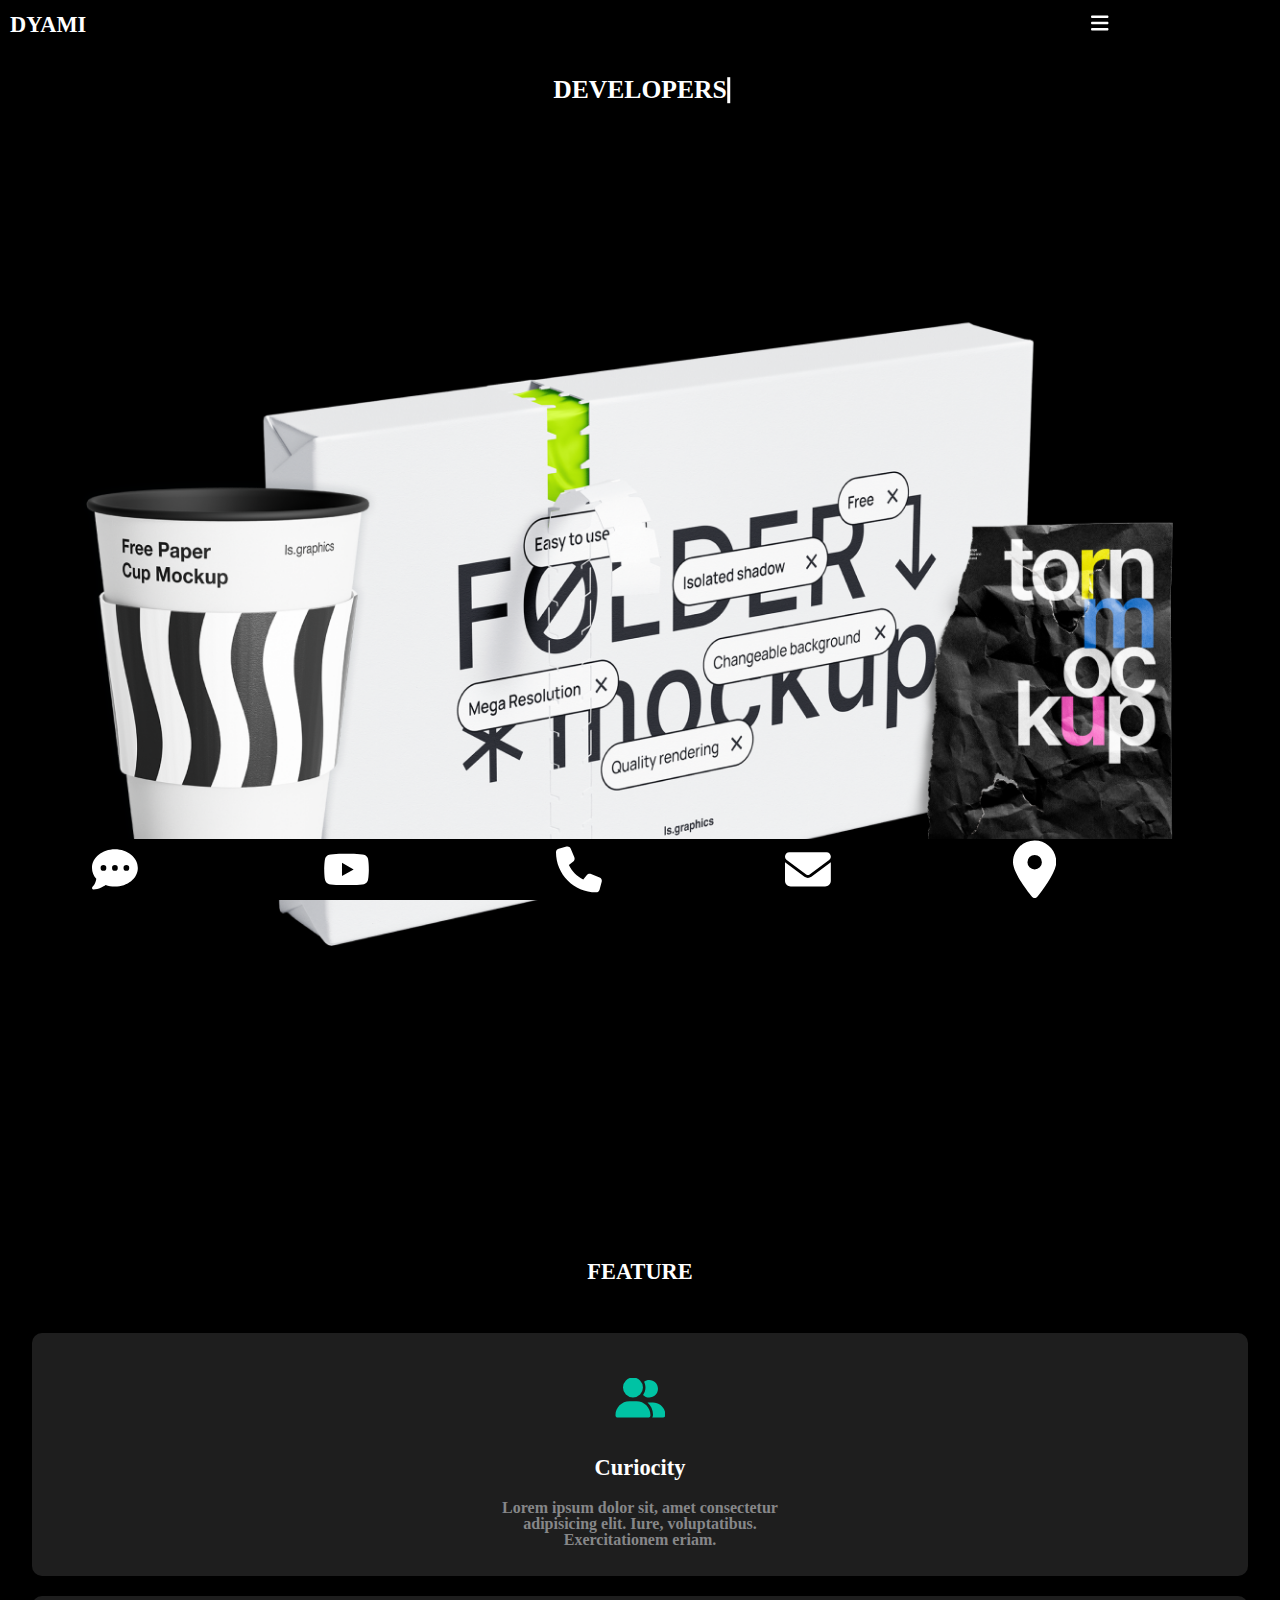
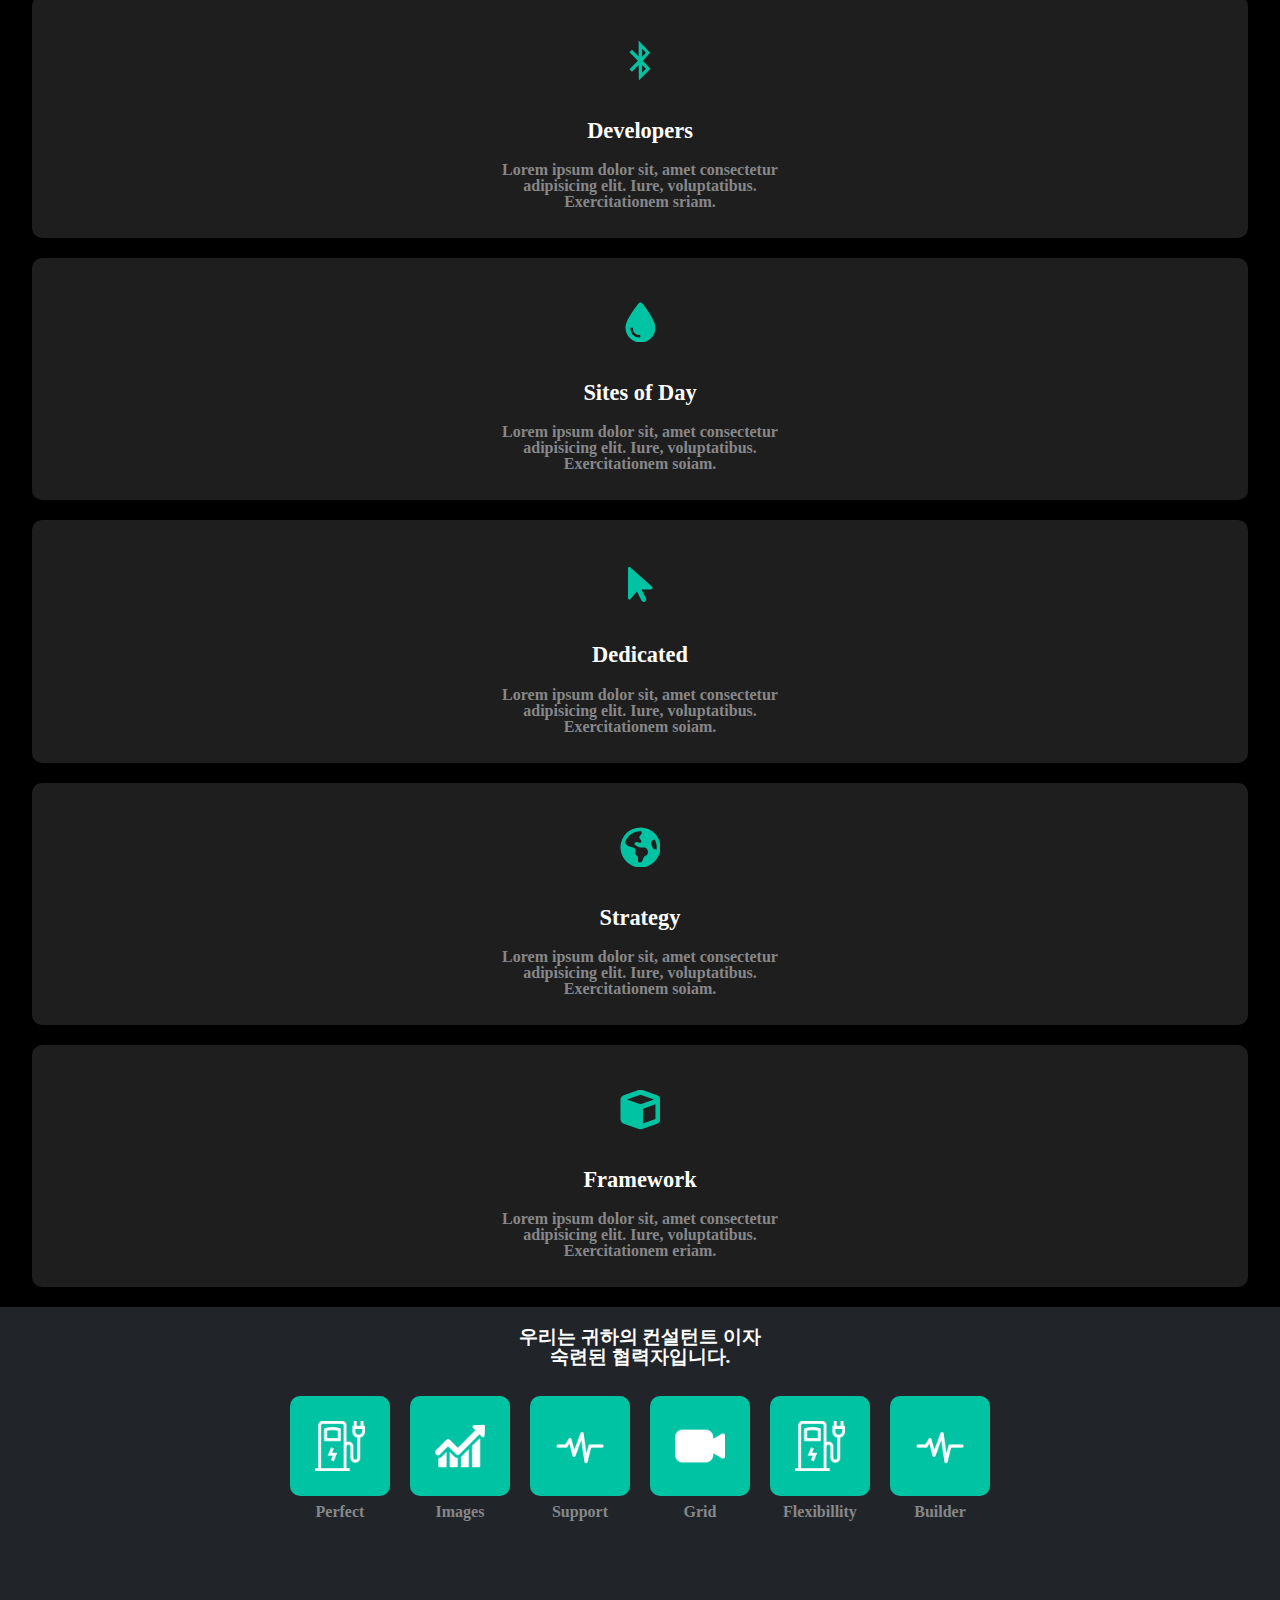
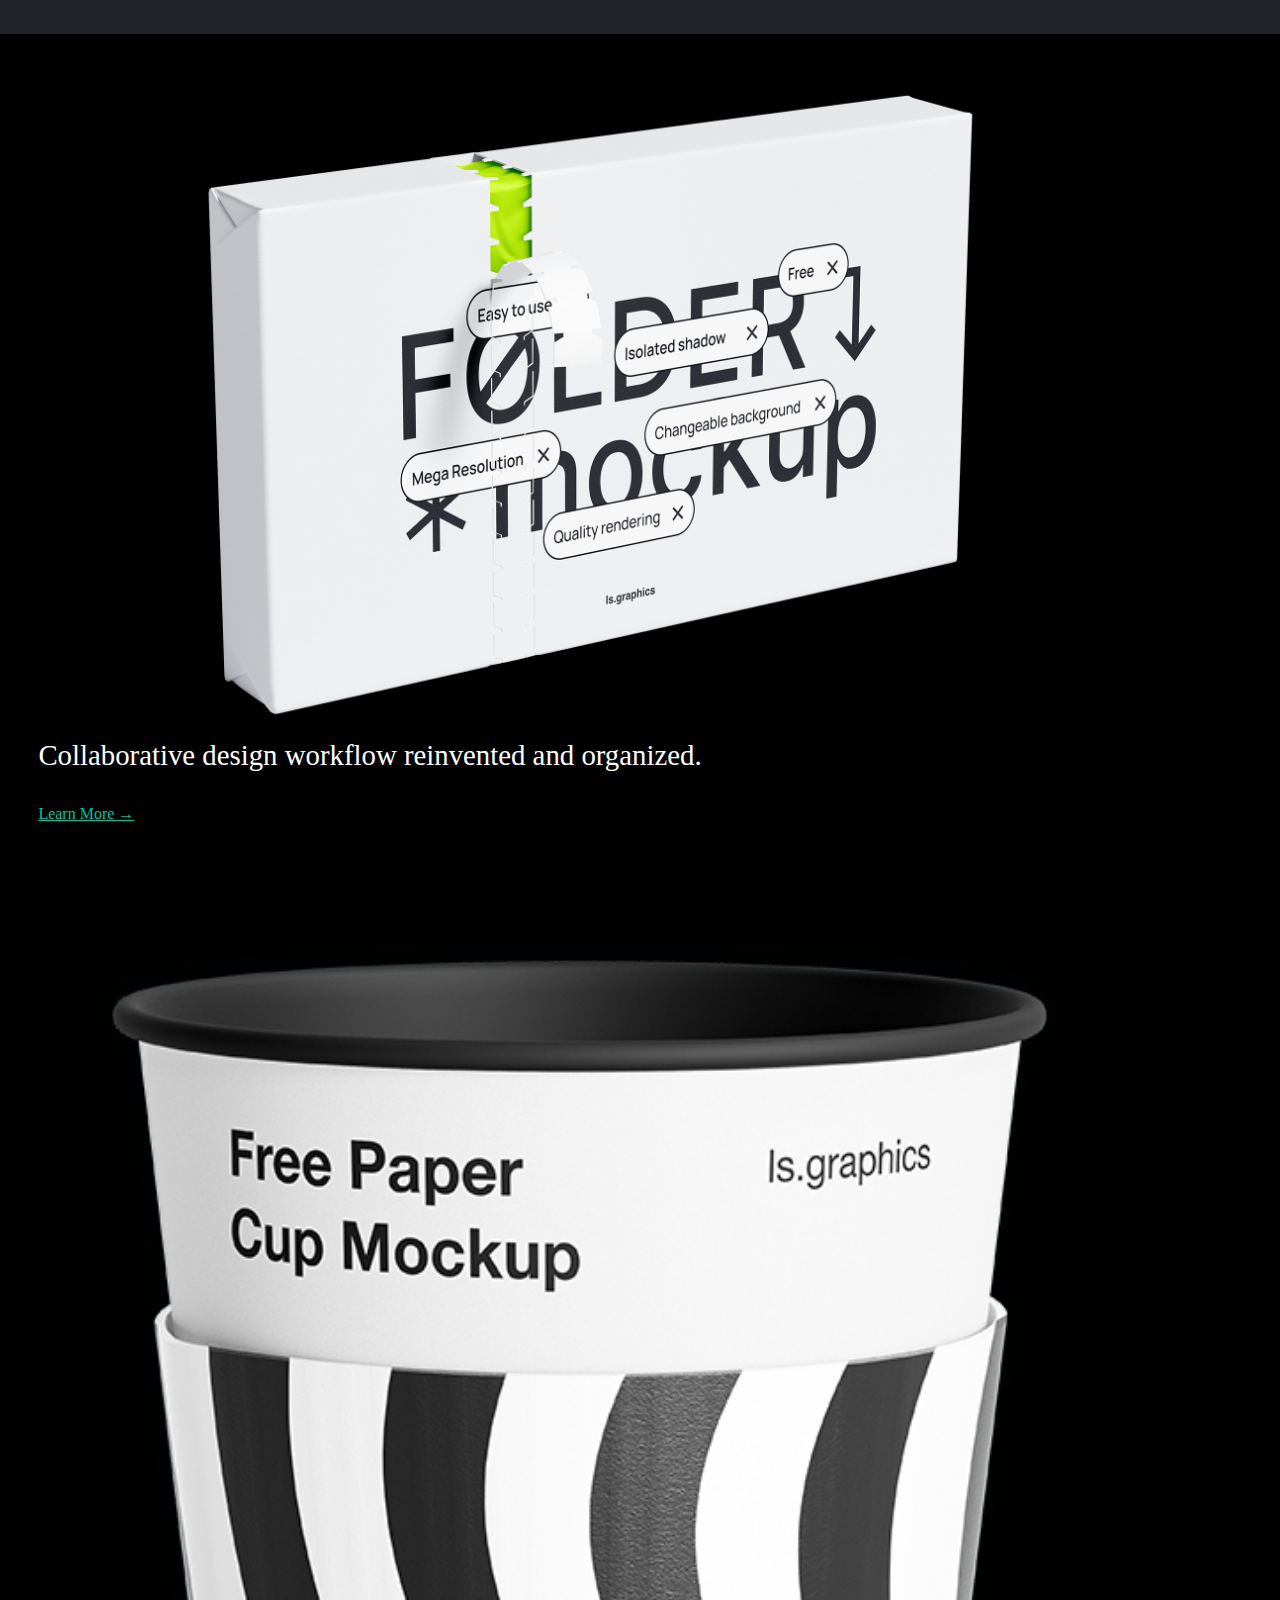
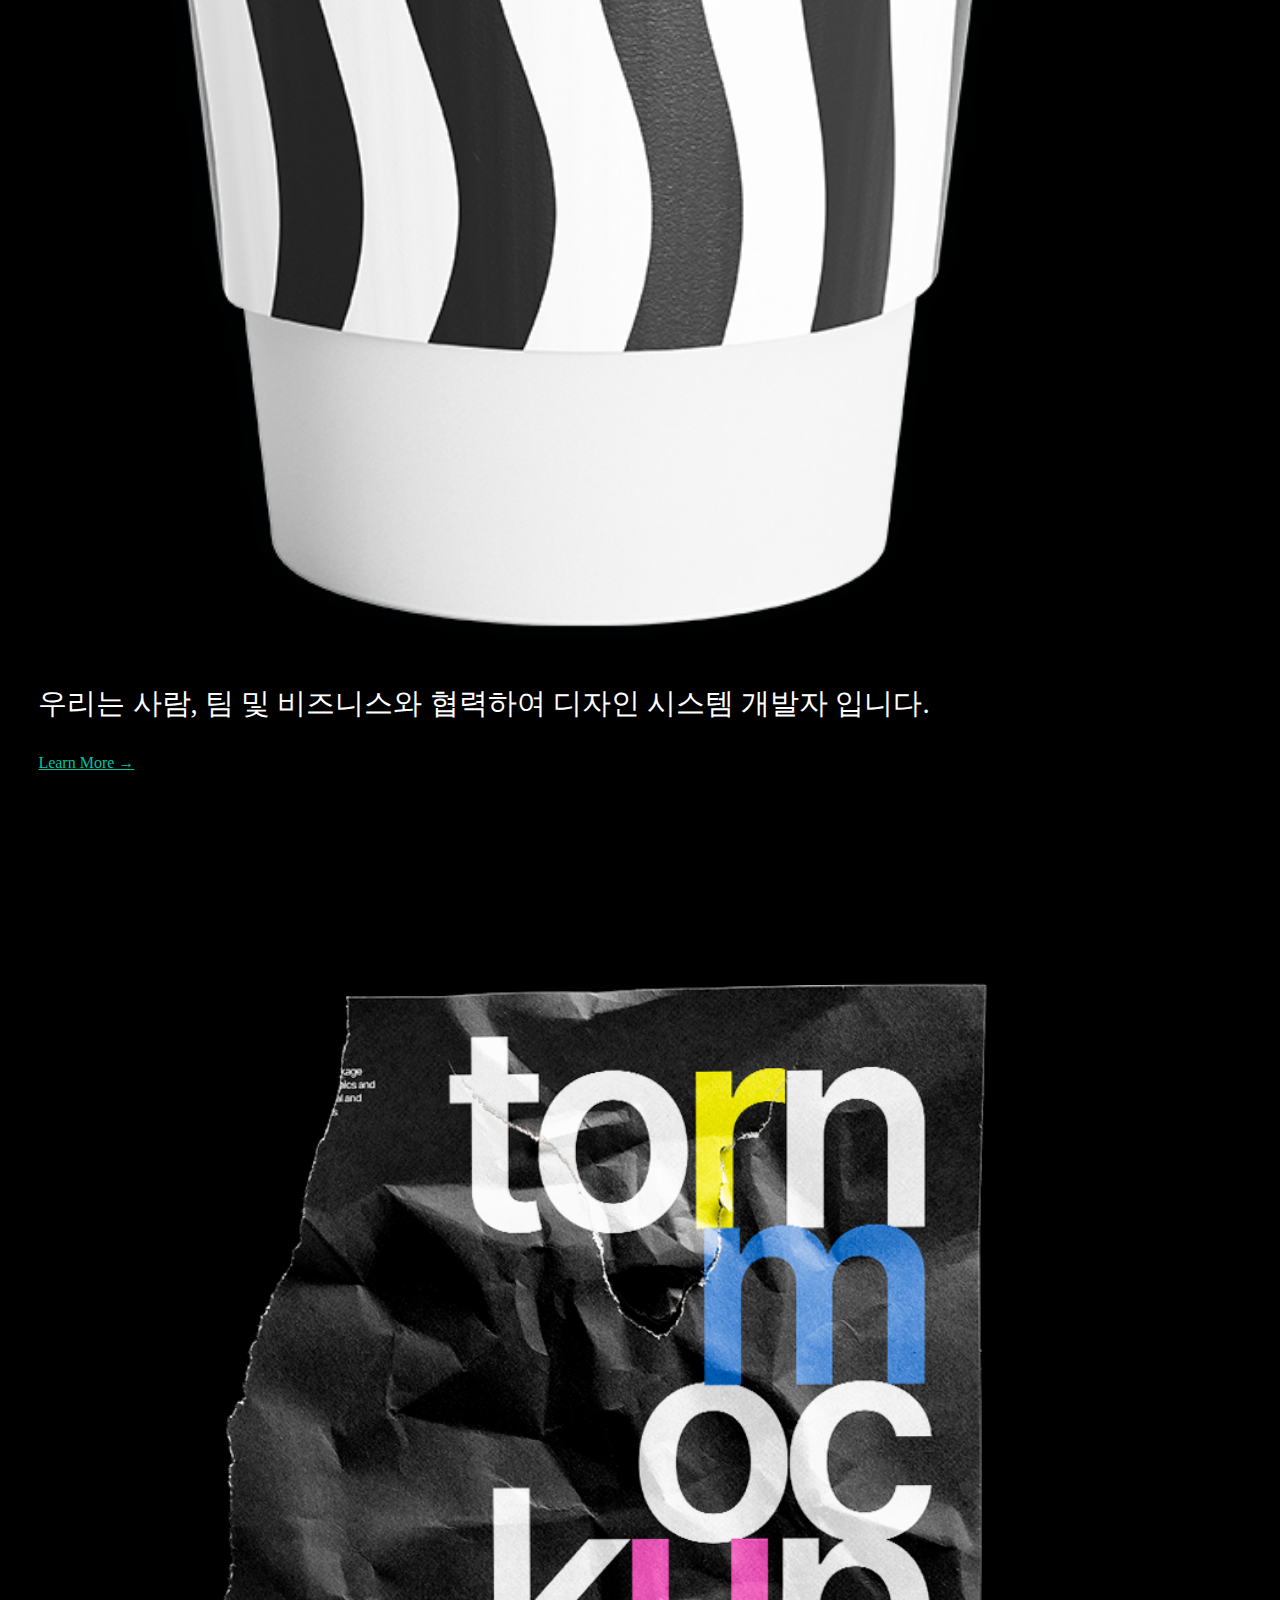
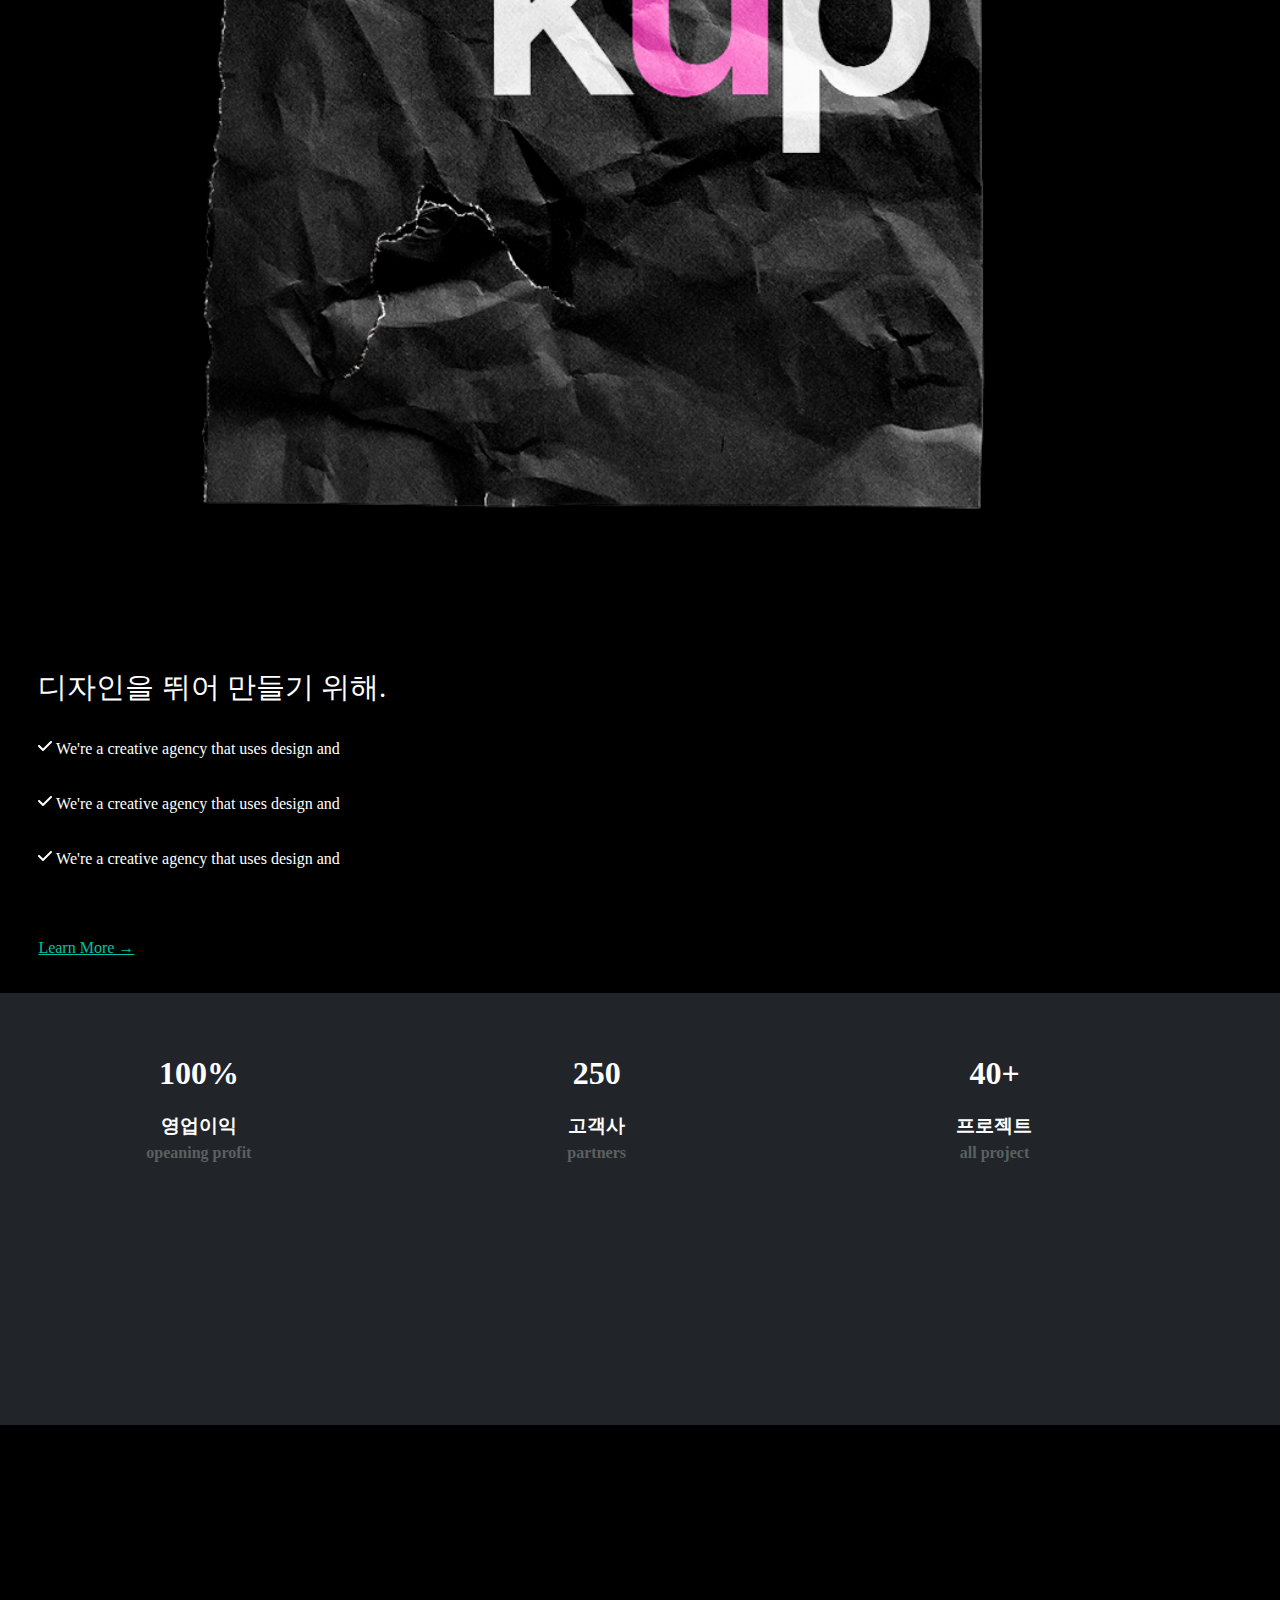
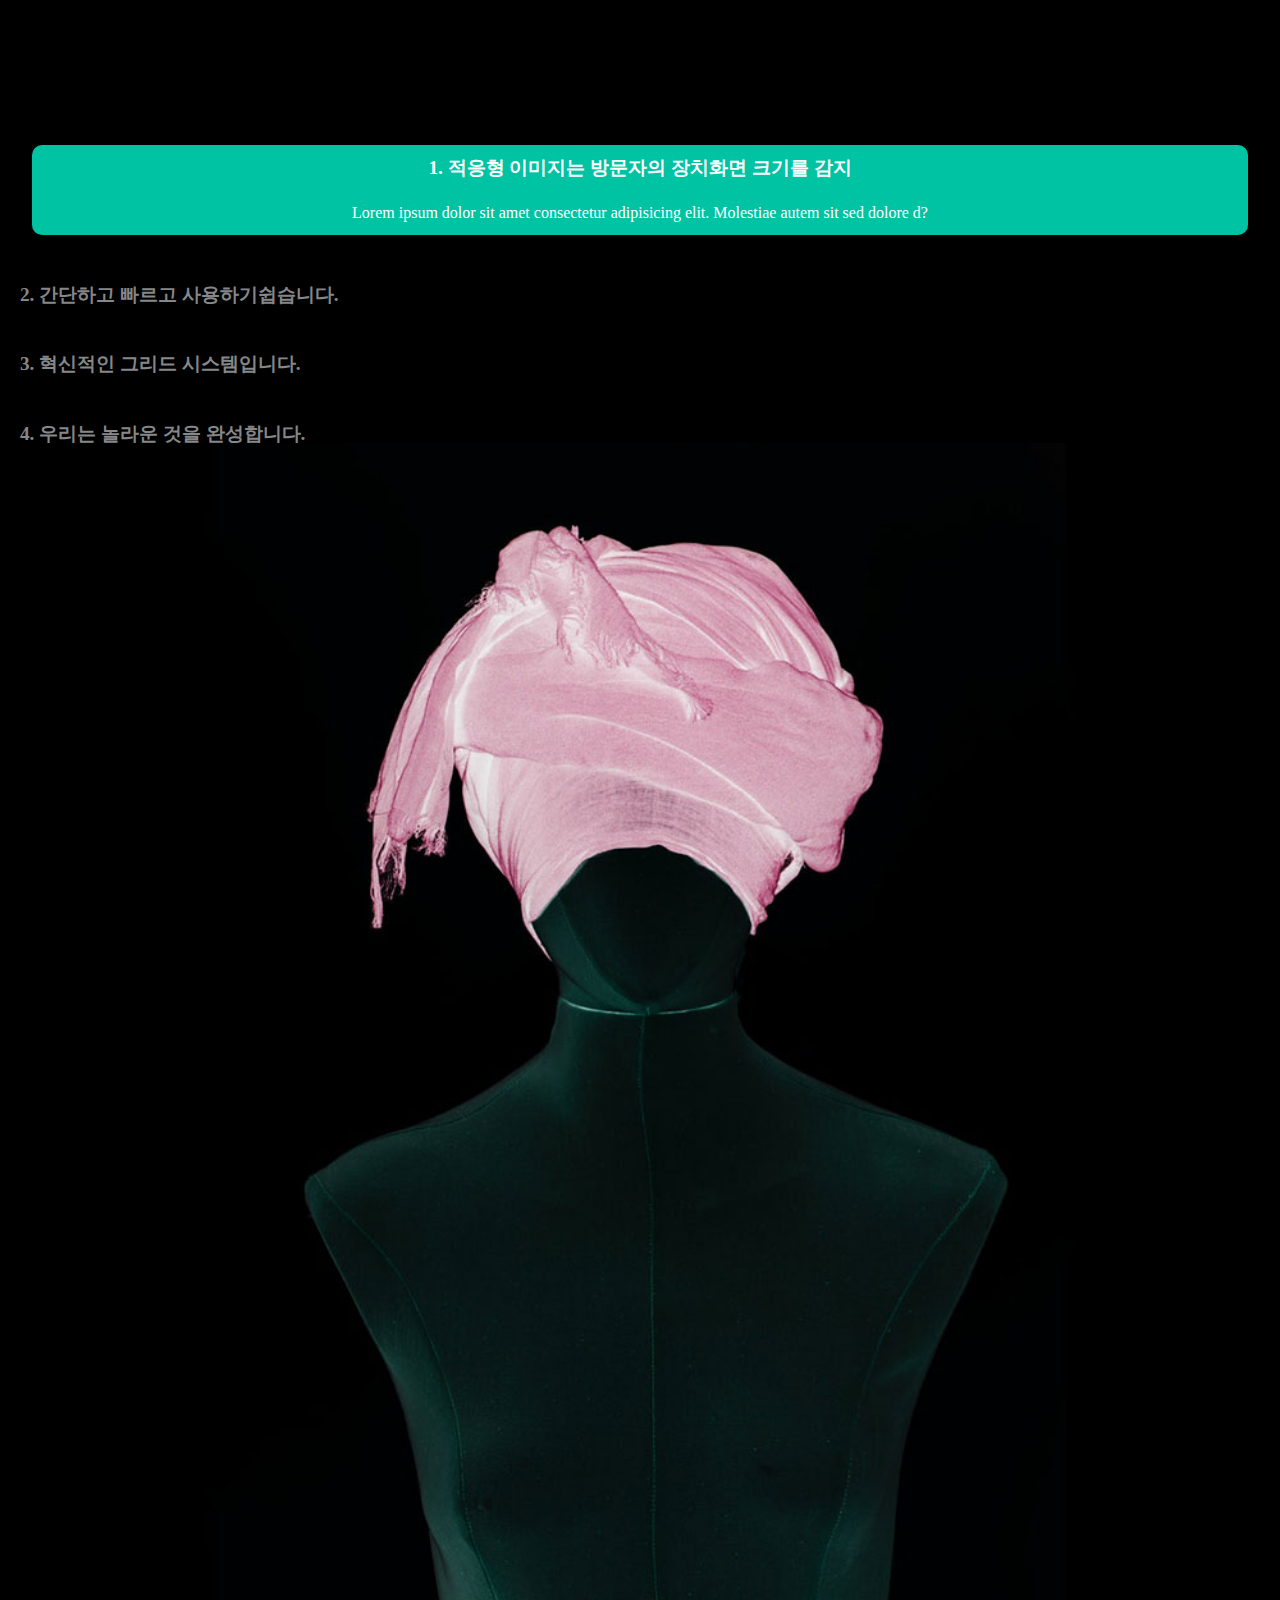
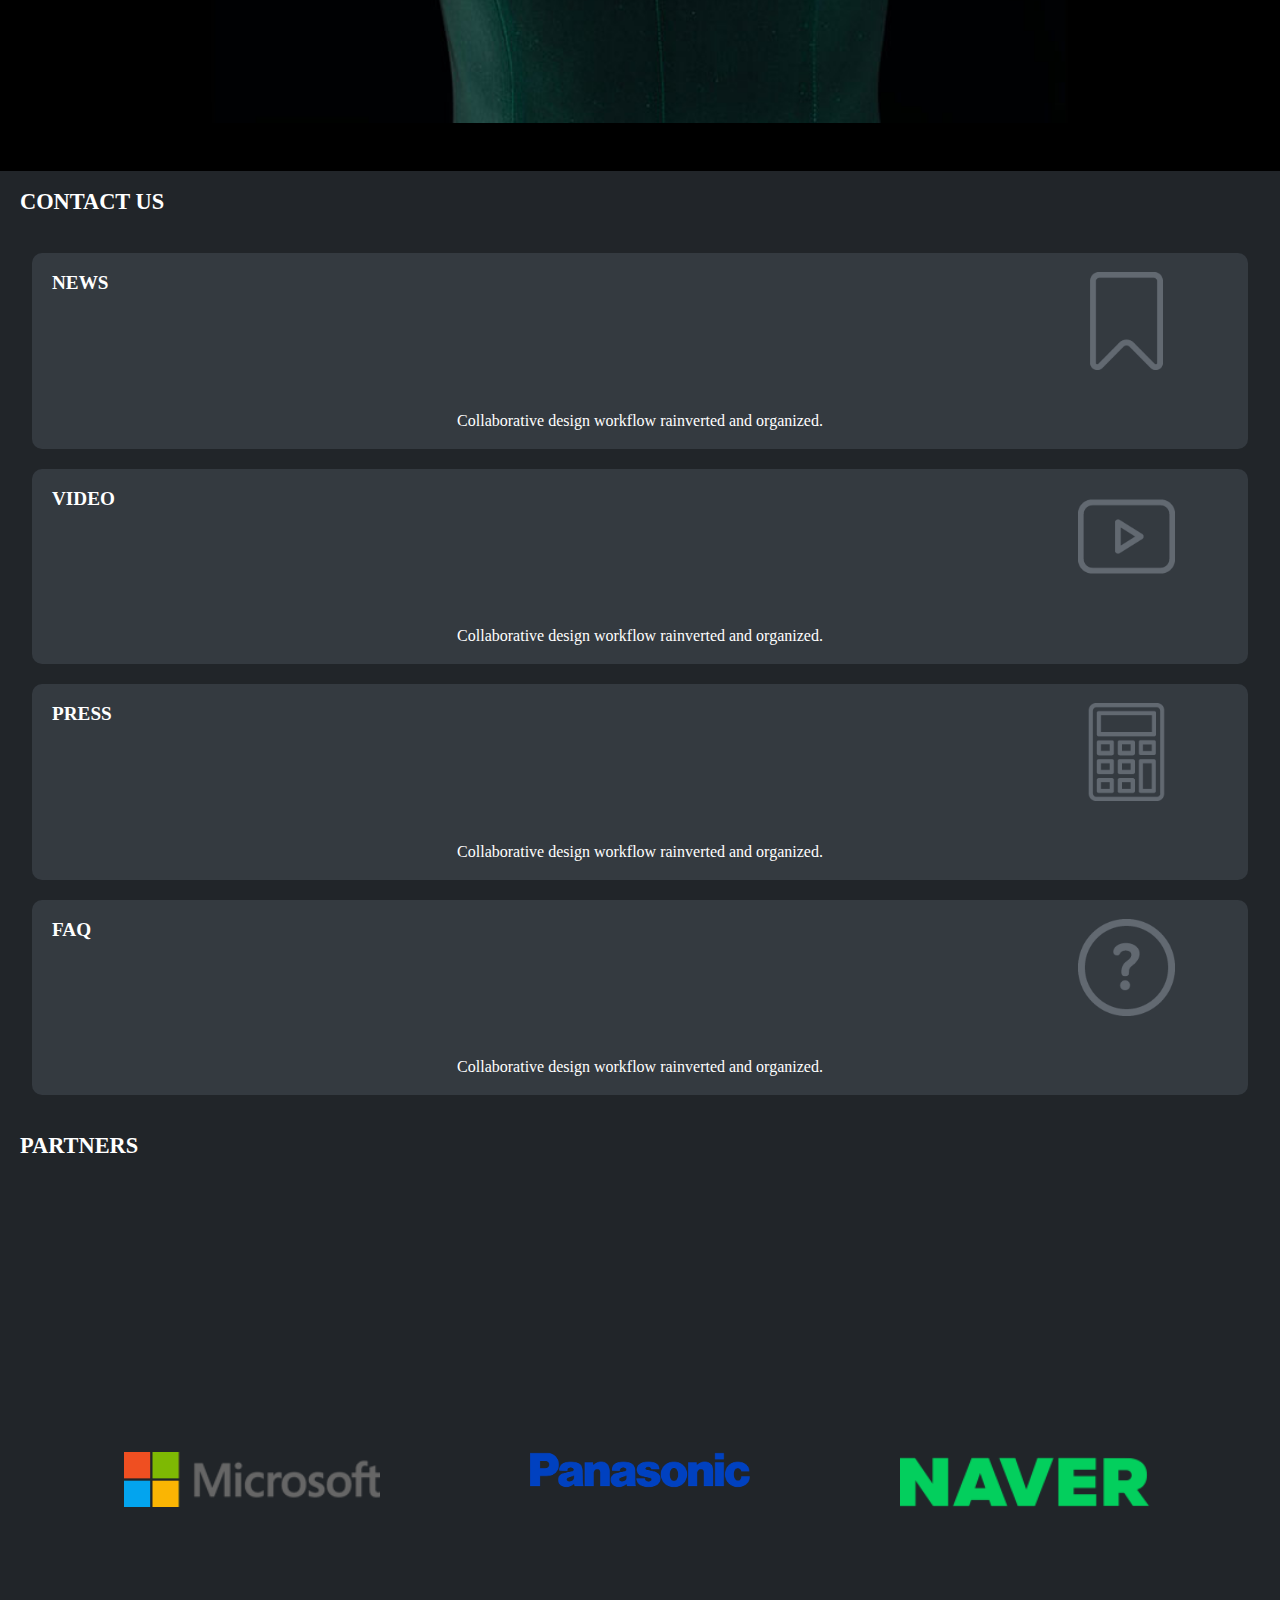
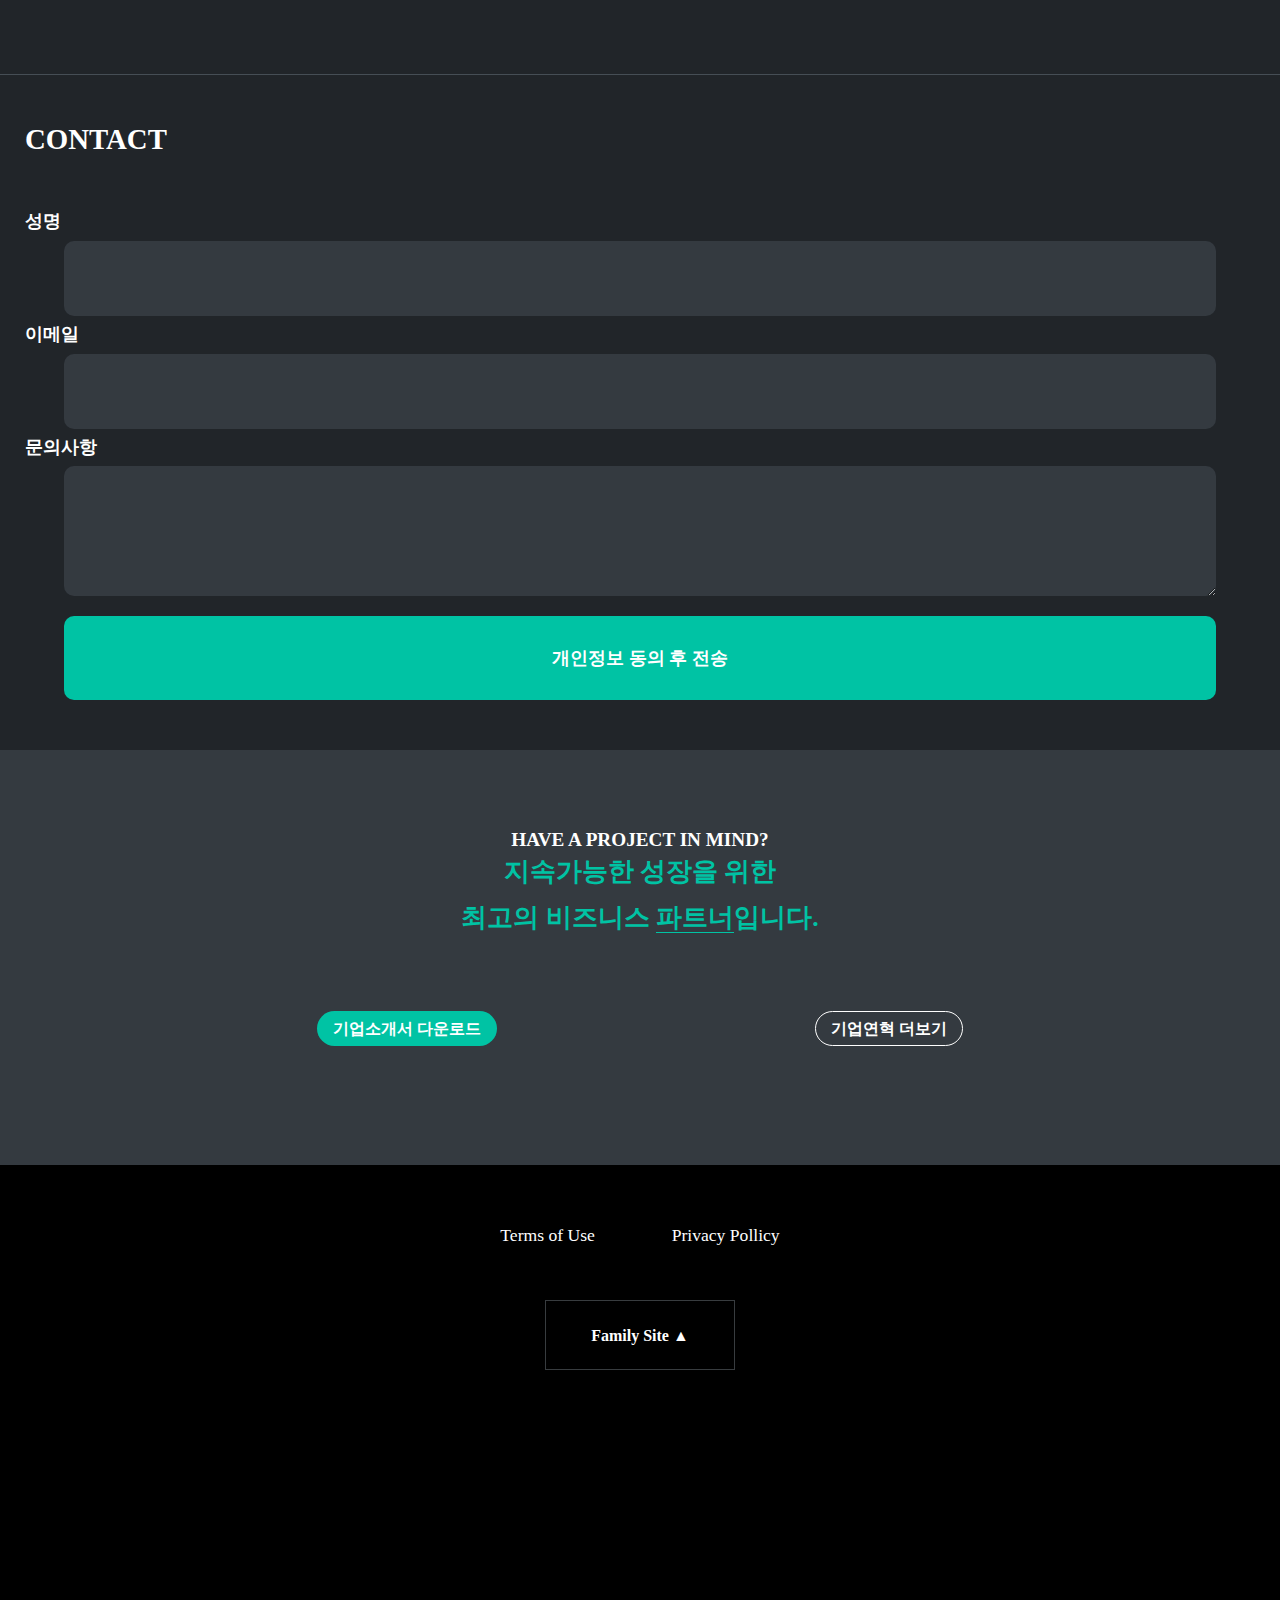
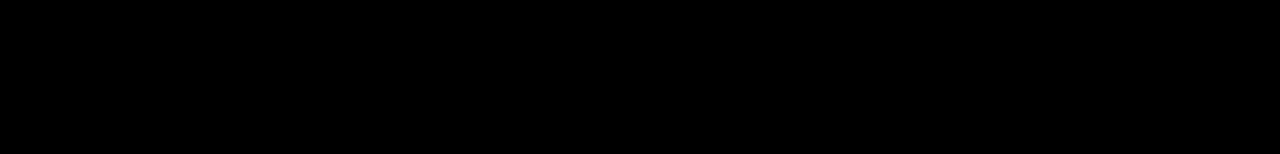
<file: index.html>
<!DOCTYPE html>
<html lang="ko">
<head>
  <meta charset="UTF-8">
  <!-- 모바일 뷰포트 -->
  <meta name="viewport" content="width=device-width,initial-scale=1.0,minimum-scale=1.0,maximum-scale=1.0,user-scalable=no">
  <title>index</title>
    <!-- og -->
    <meta property="og:title" content="webEx">
    <meta property="og:url" content="https://wkd6262.github.io/index/">
    <meta property="og:image" content="./images/group3/cover.png">
    <meta property="og:description" content="모바일 사이트 만들기">
    <meta property="og:type" content="mobile">
  <!-- reset css --> 
  <link rel="stylesheet" href="common/reset.css">
  <!-- my css -->
  <link rel="stylesheet" href="index.css">
</head>
<body>
  <header>
    <a href="#1"><h1>DYAMI</h1></a>
    <ul class="menu">
      <li>
        <a href="#1" id="menu"><svg xmlns="http://www.w3.org/2000/svg" height="1em" viewBox="0 0 448 512"><!--! Font Awesome Free 6.4.2 by @fontawesome - https://fontawesome.com License - https://fontawesome.com/license (Commercial License) Copyright 2023 Fonticons, Inc. --><path d="M0 96C0 78.3 14.3 64 32 64H416c17.7 0 32 14.3 32 32s-14.3 32-32 32H32C14.3 128 0 113.7 0 96zM0 256c0-17.7 14.3-32 32-32H416c17.7 0 32 14.3 32 32s-14.3 32-32 32H32c-17.7 0-32-14.3-32-32zM448 416c0 17.7-14.3 32-32 32H32c-17.7 0-32-14.3-32-32s14.3-32 32-32H416c17.7 0 32 14.3 32 32z"/></svg></a> 
         <ul class="submenu submenu1">
          <li><a href="#">메뉴1</a></li>
          <li><a href="#">메뉴2</a></li>
          <li><a href="#">메뉴3</a></li>
          <li><a href="#">메뉴4</a></li>
        </ul> 
        </ul>
  </header>
  <main>
    <div class="title">
      <div class="titleTxt">
        <h1>Developers</h1>
      </div>
      <img src="./images/title.png" alt="main_title">
    </div>
    <div class="feature">
      <h3>FEATURE</h3>
      <ul>
        <li class="featureBox">
          <svg xmlns="http://www.w3.org/2000/svg" height="1em" viewBox="0 0 640 512"><!--! Font Awesome Free 6.4.2 by @fontawesome - https://fontawesome.com License - https://fontawesome.com/license (Commercial License) Copyright 2023 Fonticons, Inc. --><style>svg{fill:#00c3a4}</style><path d="M96 128a128 128 0 1 1 256 0A128 128 0 1 1 96 128zM0 482.3C0 383.8 79.8 304 178.3 304h91.4C368.2 304 448 383.8 448 482.3c0 16.4-13.3 29.7-29.7 29.7H29.7C13.3 512 0 498.7 0 482.3zM609.3 512H471.4c5.4-9.4 8.6-20.3 8.6-32v-8c0-60.7-27.1-115.2-69.8-151.8c2.4-.1 4.7-.2 7.1-.2h61.4C567.8 320 640 392.2 640 481.3c0 17-13.8 30.7-30.7 30.7zM432 256c-31 0-59-12.6-79.3-32.9C372.4 196.5 384 163.6 384 128c0-26.8-6.6-52.1-18.3-74.3C384.3 40.1 407.2 32 432 32c61.9 0 112 50.1 112 112s-50.1 112-112 112z"/></svg>
          <h4>Curiocity</h4>
          <p>Lorem ipsum dolor sit, amet consectetur adipisicing elit. Iure, voluptatibus. Exercitationem eriam.</p>
        </li>
        <li class="featureBox">
          <svg xmlns="http://www.w3.org/2000/svg" height="1em" viewBox="0 0 320 512"><!--! Font Awesome Free 6.4.2 by @fontawesome - https://fontawesome.com License - https://fontawesome.com/license (Commercial License) Copyright 2023 Fonticons, Inc. --><path d="M196.48 260.023l92.626-103.333L143.125 0v206.33l-86.111-86.111-31.406 31.405 108.061 108.399L25.608 368.422l31.406 31.405 86.111-86.111L145.84 512l148.552-148.644-97.912-103.333zm40.86-102.996l-49.977 49.978-.338-100.295 50.315 50.317zM187.363 313.04l49.977 49.978-50.315 50.316.338-100.294z"/></svg>
          <h4>Developers</h4>
          <p>Lorem ipsum dolor sit, amet consectetur adipisicing elit. Iure, voluptatibus. Exercitationem sriam.</p>
        </li>
        <li class="featureBox">
          <svg xmlns="http://www.w3.org/2000/svg" height="1em" viewBox="0 0 384 512"><!--! Font Awesome Free 6.4.2 by @fontawesome - https://fontawesome.com License - https://fontawesome.com/license (Commercial License) Copyright 2023 Fonticons, Inc. --><path d="M192 512C86 512 0 426 0 320C0 228.8 130.2 57.7 166.6 11.7C172.6 4.2 181.5 0 191.1 0h1.8c9.6 0 18.5 4.2 24.5 11.7C253.8 57.7 384 228.8 384 320c0 106-86 192-192 192zM96 336c0-8.8-7.2-16-16-16s-16 7.2-16 16c0 61.9 50.1 112 112 112c8.8 0 16-7.2 16-16s-7.2-16-16-16c-44.2 0-80-35.8-80-80z"/></svg>
          <h4>Sites of Day</h4>
          <p>Lorem ipsum dolor sit, amet consectetur adipisicing elit. Iure, voluptatibus. Exercitationem soiam.</p>
        </li>
        <li class="featureBox">
          <svg xmlns="http://www.w3.org/2000/svg" height="1em" viewBox="0 0 320 512"><!--! Font Awesome Free 6.4.2 by @fontawesome - https://fontawesome.com License - https://fontawesome.com/license (Commercial License) Copyright 2023 Fonticons, Inc. --><path d="M0 55.2V426c0 12.2 9.9 22 22 22c6.3 0 12.4-2.7 16.6-7.5L121.2 346l58.1 116.3c7.9 15.8 27.1 22.2 42.9 14.3s22.2-27.1 14.3-42.9L179.8 320H297.9c12.2 0 22.1-9.9 22.1-22.1c0-6.3-2.7-12.3-7.4-16.5L38.6 37.9C34.3 34.1 28.9 32 23.2 32C10.4 32 0 42.4 0 55.2z"/></svg>
          <h4>Dedicated</h4>
          <p>Lorem ipsum dolor sit, amet consectetur adipisicing elit. Iure, voluptatibus. Exercitationem soiam.</p>
        </li>
        <li class="featureBox">
          <svg xmlns="http://www.w3.org/2000/svg" height="1em" viewBox="0 0 512 512"><!--! Font Awesome Free 6.4.2 by @fontawesome - https://fontawesome.com License - https://fontawesome.com/license (Commercial License) Copyright 2023 Fonticons, Inc. --><path d="M57.7 193l9.4 16.4c8.3 14.5 21.9 25.2 38 29.8L163 255.7c17.2 4.9 29 20.6 29 38.5v39.9c0 11 6.2 21 16 25.9s16 14.9 16 25.9v39c0 15.6 14.9 26.9 29.9 22.6c16.1-4.6 28.6-17.5 32.7-33.8l2.8-11.2c4.2-16.9 15.2-31.4 30.3-40l8.1-4.6c15-8.5 24.2-24.5 24.2-41.7v-8.3c0-12.7-5.1-24.9-14.1-33.9l-3.9-3.9c-9-9-21.2-14.1-33.9-14.1H257c-11.1 0-22.1-2.9-31.8-8.4l-34.5-19.7c-4.3-2.5-7.6-6.5-9.2-11.2c-3.2-9.6 1.1-20 10.2-24.5l5.9-3c6.6-3.3 14.3-3.9 21.3-1.5l23.2 7.7c8.2 2.7 17.2-.4 21.9-7.5c4.7-7 4.2-16.3-1.2-22.8l-13.6-16.3c-10-12-9.9-29.5 .3-41.3l15.7-18.3c8.8-10.3 10.2-25 3.5-36.7l-2.4-4.2c-3.5-.2-6.9-.3-10.4-.3C163.1 48 84.4 108.9 57.7 193zM464 256c0-36.8-9.6-71.4-26.4-101.5L412 164.8c-15.7 6.3-23.8 23.8-18.5 39.8l16.9 50.7c3.5 10.4 12 18.3 22.6 20.9l29.1 7.3c1.2-9 1.8-18.2 1.8-27.5zM0 256a256 256 0 1 1 512 0A256 256 0 1 1 0 256z"/></svg>
          <h4>Strategy</h4>
          <p>Lorem ipsum dolor sit, amet consectetur adipisicing elit. Iure, voluptatibus. Exercitationem soiam.</p>
        </li>
        <li class="featureBox">
          <svg xmlns="http://www.w3.org/2000/svg" height="1em" viewBox="0 0 512 512"><!--! Font Awesome Free 6.4.2 by @fontawesome - https://fontawesome.com License - https://fontawesome.com/license (Commercial License) Copyright 2023 Fonticons, Inc. --><path d="M234.5 5.7c13.9-5 29.1-5 43.1 0l192 68.6C495 83.4 512 107.5 512 134.6V377.4c0 27-17 51.2-42.5 60.3l-192 68.6c-13.9 5-29.1 5-43.1 0l-192-68.6C17 428.6 0 404.5 0 377.4V134.6c0-27 17-51.2 42.5-60.3l192-68.6zM256 66L82.3 128 256 190l173.7-62L256 66zm32 368.6l160-57.1v-188L288 246.6v188z"/></svg>
          <h4>Framework</h4>
          <p>Lorem ipsum dolor sit, amet consectetur adipisicing elit. Iure, voluptatibus. Exercitationem eriam.</p>
        </li>
      </ul>
    </div>
    <div class="info">
      <p>우리는 귀하의 컨설턴트 이자 숙련된 협력자입니다.</p>
      <ul>
        <li class="infoBox">
          <img src="./icons/group2/flex.png" alt="#">
          <h4>perfect</h4>
        </li>
        <li class="infoBox">
          <img src="./icons/group2/images.png" alt="group2Icons">
          <h4>images</h4>
        </li>
        <li class="infoBox">
          <img src="./icons/group2/perfect.png" alt="group2Icons">
          <h4>support</h4>
        </li>
        <li class="infoBox">
          <img src="./icons/group2/support.png" alt="group2Icons">
          <h4>grid</h4>
        </li>
        <li class="infoBox">
          <img src="./icons/group2/flex.png" alt="group2Icons">
          <h4>flexibillity</h4>
        </li>
        <li class="infoBox">
          <img src="./icons/group2/perfect.png" alt="group2Icons">
          <h4>builder</h4>
        </li>
      </ul>
    </div>
    <div class="learn">
      <ul class="learnBox">
        <li>
          <img src="./images/group3/cover.png" alt="#">
          <p>Collaborative design workflow
            reinvented and organized.</p>
          <a href="#">Learn More →</a>
        </li>
        <li>
          <img src="./images/group3/hero-2.png" alt="#">
          <p>우리는 사람, 팀 및 비즈니스와 협력하여
            디자인 시스템 개발자 입니다. </p>
          <a href="#">Learn More →</a>
        </li>
        <li>
          <img src="./images/group3/hero-3.png" alt="#">
          <p>디자인을 뛰어 만들기 위해.</p>
            <h4><svg xmlns="http://www.w3.org/2000/svg" height="1em" viewBox="0 0 448 512"><!--! Font Awesome Free 6.4.2 by @fontawesome - https://fontawesome.com License - https://fontawesome.com/license (Commercial License) Copyright 2023 Fonticons, Inc. --><style>svg{fill:#ffffff}</style><path d="M438.6 105.4c12.5 12.5 12.5 32.8 0 45.3l-256 256c-12.5 12.5-32.8 12.5-45.3 0l-128-128c-12.5-12.5-12.5-32.8 0-45.3s32.8-12.5 45.3 0L160 338.7 393.4 105.4c12.5-12.5 32.8-12.5 45.3 0z"/></svg> We're a creative agency that uses design and</h4>
            <h4><svg xmlns="http://www.w3.org/2000/svg" height="1em" viewBox="0 0 448 512"><!--! Font Awesome Free 6.4.2 by @fontawesome - https://fontawesome.com License - https://fontawesome.com/license (Commercial License) Copyright 2023 Fonticons, Inc. --><style>svg{fill:#ffffff}</style><path d="M438.6 105.4c12.5 12.5 12.5 32.8 0 45.3l-256 256c-12.5 12.5-32.8 12.5-45.3 0l-128-128c-12.5-12.5-12.5-32.8 0-45.3s32.8-12.5 45.3 0L160 338.7 393.4 105.4c12.5-12.5 32.8-12.5 45.3 0z"/></svg> We're a creative agency that uses design and</h4>
            <h4><svg xmlns="http://www.w3.org/2000/svg" height="1em" viewBox="0 0 448 512"><!--! Font Awesome Free 6.4.2 by @fontawesome - https://fontawesome.com License - https://fontawesome.com/license (Commercial License) Copyright 2023 Fonticons, Inc. --><style>svg{fill:#ffffff}</style><path d="M438.6 105.4c12.5 12.5 12.5 32.8 0 45.3l-256 256c-12.5 12.5-32.8 12.5-45.3 0l-128-128c-12.5-12.5-12.5-32.8 0-45.3s32.8-12.5 45.3 0L160 338.7 393.4 105.4c12.5-12.5 32.8-12.5 45.3 0z"/></svg> We're a creative agency that uses design and</h4>
            <a href="#">Learn More →</a>
        </li>
      </ul>
    </div>
    <div class="video">
      <!-- 숫자에 카운트 애니메이션 -->
      <ul>
        <li>
          <h2>100%</h2>
          <h3>영업이익</h3>
          <p>opeaning profit</p>
        </li>
        <li>
          <h2>250</h2>
          <h3>고객사</h3>
          <p>partners</p>
        </li>
        <li>
          <h2>40+</h2>
          <h3>프로젝트</h3>
          <p>all project</p>
        </li>
      </ul>
    </div>
      <div class="videoBox">
        <iframe width="350" height="250" src="https://www.youtube.com/embed/DSWYAclv2I8?si=2KJRNdKDwp5SnE4P" title="YouTube video player" allow="accelerometer; autoplay; clipboard-write; encrypted-media; gyroscope; picture-in-picture; web-share" allowfullscreen></iframe>
    </div>
    <div class="info2">
      <ul>
        <li class="info2Box">
          <h3>1. 적응형 이미지는 방문자의 장치화면 크기를 감지</h3>
          <p>Lorem ipsum dolor sit amet consectetur adipisicing elit. Molestiae autem sit sed dolore d?</p>
        </li>
        <li>
          <h3>2. 간단하고 빠르고 사용하기쉽습니다.</h3>
        </li>
        <li>
          <h3>3. 혁신적인 그리드 시스템입니다.</h3>
        </li>
        <li>
          <h3>4. 우리는 놀라운 것을 완성합니다.</h3>
        </li>
      </ul>
      <img src="./images/group5/05.jpg" alt="group5img">
    </div>
    <div class="contact">
      <h3>CONTACT US</h3>
      <ul class="partners">
        <li class="contactBox">
          <h4>NEWS</h4>
          <img src="./icons/contact_us/news.png" alt="group6Icons">
          <p>Collaborative design workflow rainverted and organized.</p>
        </li>
        <li class="contactBox">
          <h4>VIDEO</h4>
          <img src="./icons/contact_us/youtube.png" alt="group6Icons">
          <p>Collaborative design workflow rainverted and organized.</p>
        </li>
        <li class="contactBox">
          <h4>PRESS</h4>
          <img src="./icons/contact_us/calc.png" alt="group6Icons">
          <p>Collaborative design workflow rainverted and organized.</p>
        </li>
        <li class="contactBox">
          <h4>FAQ</h4>
          <img src="./icons/contact_us/question.png" alt="group6Icons">
          <p>Collaborative design workflow rainverted and organized.</p>
        </li>
        <li class="partners">
          <h3>PARTNERS</h3>
          <img src="./images/partners/microsoft.png" alt="partners">
          <img src="./images/partners/Brand_CI.png" alt="partners">
          <img src="./images/partners/naver.png" alt="partners">
          <!-- 넘기는 효과 -->
        </li>
      </ul>
      <div class="contact2">
        <h3>CONTACT</h3>
        <form class="contact2">
          <label>성명</label><input type="text" name="userName" id="userName">
          <label>이메일</label><input type="email" name="userEmail" id="userEmail">
          <label>문의사항</label><textarea name="textarea" id="userTxt" cols="30" rows="10"></textarea>
          <input type="button" value="개인정보 동의 후 전송">
        </form>
        </div>
        </div>
        <div class="about">
          <ul>
          <li class="contents1">HAVE A PROJECT IN MIND?</li>
          <li class="contents2">지속가능한 성장을 위한<br>최고의 비즈니스 <em>파트너</em>입니다.</li>
          
        </ul>
        <ul class="btn">
          <li><a href="#">기업소개서 다운로드</a></li>
          <li><a href="#" class="more">기업연혁 더보기</a></li>
        </ul>
        </div>
      </main>
        <div class="footer">
        <ul class="footertxt">
          <li><a href="#">Terms of Use</a></li>
          <li><a href="#">Privacy Pollicy</a></li>
          <!-- family site 외부연결? -->
        </ul>
        <ul class="family">
          <li><a href="#1">Family Site ▲</a>
          <ul class="fasub">
            <li><a href="#1">Header</a></li>
            <li><a href="#1">Main</a></li>
            <li><a href="#1">Footer</a></li>
          </ul>
        </ul>
      </div>
        <footer>
        <ul class="button">
          <!-- 호버 효과 색 변경 -->
          <li><a href="#1"><svg xmlns="http://www.w3.org/2000/svg" height="1em" viewBox="0 0 512 512"><!--! Font Awesome Free 6.4.2 by @fontawesome - https://fontawesome.com License - https://fontawesome.com/license (Commercial License) Copyright 2023 Fonticons, Inc. --><path d="M256 448c141.4 0 256-93.1 256-208S397.4 32 256 32S0 125.1 0 240c0 45.1 17.7 86.8 47.7 120.9c-1.9 24.5-11.4 46.3-21.4 62.9c-5.5 9.2-11.1 16.6-15.2 21.6c-2.1 2.5-3.7 4.4-4.9 5.7c-.6 .6-1 1.1-1.3 1.4l-.3 .3 0 0 0 0 0 0 0 0c-4.6 4.6-5.9 11.4-3.4 17.4c2.5 6 8.3 9.9 14.8 9.9c28.7 0 57.6-8.9 81.6-19.3c22.9-10 42.4-21.9 54.3-30.6c31.8 11.5 67 17.9 104.1 17.9zM128 208a32 32 0 1 1 0 64 32 32 0 1 1 0-64zm128 0a32 32 0 1 1 0 64 32 32 0 1 1 0-64zm96 32a32 32 0 1 1 64 0 32 32 0 1 1 -64 0z"/></svg></a></li>
          <li><a href="#2"><svg xmlns="http://www.w3.org/2000/svg" height="1em" viewBox="0 0 576 512"><!--! Font Awesome Free 6.4.2 by @fontawesome - https://fontawesome.com License - https://fontawesome.com/license (Commercial License) Copyright 2023 Fonticons, Inc. --><path d="M549.655 124.083c-6.281-23.65-24.787-42.276-48.284-48.597C458.781 64 288 64 288 64S117.22 64 74.629 75.486c-23.497 6.322-42.003 24.947-48.284 48.597-11.412 42.867-11.412 132.305-11.412 132.305s0 89.438 11.412 132.305c6.281 23.65 24.787 41.5 48.284 47.821C117.22 448 288 448 288 448s170.78 0 213.371-11.486c23.497-6.321 42.003-24.171 48.284-47.821 11.412-42.867 11.412-132.305 11.412-132.305s0-89.438-11.412-132.305zm-317.51 213.508V175.185l142.739 81.205-142.739 81.201z"/></svg></a></li>
          <li><a href="#3"><svg xmlns="http://www.w3.org/2000/svg" height="1em" viewBox="0 0 512 512"><!--! Font Awesome Free 6.4.2 by @fontawesome - https://fontawesome.com License - https://fontawesome.com/license (Commercial License) Copyright 2023 Fonticons, Inc. --><path d="M164.9 24.6c-7.7-18.6-28-28.5-47.4-23.2l-88 24C12.1 30.2 0 46 0 64C0 311.4 200.6 512 448 512c18 0 33.8-12.1 38.6-29.5l24-88c5.3-19.4-4.6-39.7-23.2-47.4l-96-40c-16.3-6.8-35.2-2.1-46.3 11.6L304.7 368C234.3 334.7 177.3 277.7 144 207.3L193.3 167c13.7-11.2 18.4-30 11.6-46.3l-40-96z"/></svg></a></li>
          <li><a href="#4"><svg xmlns="http://www.w3.org/2000/svg" height="1em" viewBox="0 0 512 512"><!--! Font Awesome Free 6.4.2 by @fontawesome - https://fontawesome.com License - https://fontawesome.com/license (Commercial License) Copyright 2023 Fonticons, Inc. --><path d="M48 64C21.5 64 0 85.5 0 112c0 15.1 7.1 29.3 19.2 38.4L236.8 313.6c11.4 8.5 27 8.5 38.4 0L492.8 150.4c12.1-9.1 19.2-23.3 19.2-38.4c0-26.5-21.5-48-48-48H48zM0 176V384c0 35.3 28.7 64 64 64H448c35.3 0 64-28.7 64-64V176L294.4 339.2c-22.8 17.1-54 17.1-76.8 0L0 176z"/></svg></a></li>
          <li><a href="#5"><svg xmlns="http://www.w3.org/2000/svg" height="1em" viewBox="0 0 384 512"><!--! Font Awesome Free 6.4.2 by @fontawesome - https://fontawesome.com License - https://fontawesome.com/license (Commercial License) Copyright 2023 Fonticons, Inc. --><path d="M215.7 499.2C267 435 384 279.4 384 192C384 86 298 0 192 0S0 86 0 192c0 87.4 117 243 168.3 307.2c12.3 15.3 35.1 15.3 47.4 0zM192 128a64 64 0 1 1 0 128 64 64 0 1 1 0-128z"/></svg></a></li>
        </ul>
      </footer>
</body>
</html>
</file>
<file: index.css>
@charset "utf-8";

body {
  text-align: center;
  background: #000000;
  color: white;

}

header {
  background-color: #000000;
  height: 50px;
  display: flex;
  position: sticky;
  z-index: 1;
  top: 0;
  
  /* display: flex;
  position: sticky;
  top: 0;
  height: 27px; width: 100vw; */
}

header h1 {
  color: white;
  font-size: 1.4rem;
  font-weight: bold;
  line-height: 50px;
  position: relative;
  left: 10px;
  transition: 1s;
}

header h1:hover {
  color: #00C3A4;
  transition: 1s;
}

/* 아이콘과 메뉴 반응 */
.menu {
  position: absolute;
  left: 84%; top: 25%;
  
}

.menu svg {
  fill: #ffffff;
  height: 20px;
  transition: 1s;
}

.menu svg:hover {
  fill: #00C3A4;
  transition: 1s;
}

.menu > li:hover .submenu{
  
  height: 200px;
  transition: 1s;
}

.submenu > li:hover {
  background-color: #ffffff;
  transition: 1s;
  
}

.submenu {
  height: 0; /*ul의 높이를 안보이게 처리*/
  overflow: hidden;
  font-weight: bold;
  color: rgb(255, 255, 255);
  background-color: #00C3A4;
}

.submenu li a{
  display: block;
  color: rgb(0, 0, 0);
  width: 50px; height: 50px;
  line-height: 50px;
}

.menu #menu {
  position: relative;
  top: 0; left: 0;
}
.menu #touch {
  position: absolute;
  top: 0; left: 0;
  display: none;
}

.menu:hover #touch {
  display: block;
  left: 40px;
}
/* main ↓  */

.title {
  font-weight: bold;
  font-size: 1.6rem;
  padding: 20% 0;
}

.titleTxt h1 {
  text-transform: uppercase;
  white-space: nowrap;
  color: transparent;
  margin: 0;
  position: absolute;
  top: 10%; left: 50%;
  transform: translate(-50% ,-50%);
}

.titleTxt h1::before {
  content: "developers";
  position: absolute;
  top: 0; left: 0;
  width: 100%; height: 100%;
  color: white;
  overflow: hidden;
  border-right: 3px solid white;
  animation: typing 5s steps(20) infinite;
}

@keyframes typing {
  0%{
    width: 0%;
  }
  50%{
    width: 100%;
  }
  100%{
    width: 0%;
  }
  
}


.title img {
  width: 90%;
}

/* group1 */

.feature h3 {
  padding: 30px 0;
  font-size: 1.4rem;
}

.feature {
  font-weight: 600;
}

.feature li h4{
  padding-bottom: 20px;
  font-size: 1.4rem;
}


.feature li p {
  width: 300px;
  margin: 0 auto;
  color: #868789;
  margin-bottom: 20px;
}

.feature .featureBox {
  background: #1e1e1e;
  padding-top: 8px;
  padding-bottom: 8px;
  border-radius: 10px;
  width: 95%;
  margin: 20px auto;
}

.feature .featureBox svg {
  height: 2.5em;
  fill: #00C3A4;
  padding: 3%;
}

/* group 2 */
.info {
  text-transform: capitalize;
  font-weight: bold;
  background-color: #212529;
  max-width: 100%; height: 100%;
  padding-bottom: 10%;
  margin: 0 auto;
}

.info p {
  font-size: 1.2rem;
  width: 260px;
  margin: 0 auto;
  padding-top: 20px;

}

.info ul {
  display: flex;
  flex-flow: wrap;
  width: 96%;
  justify-content: center;
  margin: 0 auto;
}

.infoBox {
  border-radius: 10px;
  margin: 10px;
  margin-top: 30px;
  background-color: #00C3A4;
  width: 100px; height: 100px;
}
.infoBox img {
  width: 50px; height: 50px;
  margin: 25px 25px;
}

.infoBox h4 {
  padding-top: 5px;
  color: #868789;
}

/* group3 */

.learn a {
  color: #00C3A4;
  text-decoration: underline;
  line-height: 10vh;
}

.learn a:hover {
  color: #212529;
}

.learn img {
  padding-top: 5vh;
  max-width: 100%;
  width: 85vw;
}

.learn > .learnBox p{
  text-align: left;
  font-size: 1.8rem;

  width: 90vw;
}

.learn h4 {
  margin: 4vh 0;
}

.learn li {
  text-align: left;
}

.learn ul {
  margin-left: 3vw;
}

/* group4 */

.video {
  background-color: #212529;
  display: flex;
  height: 30%; width: 51%;
  min-height: 100%;
  min-width: 100%;
  margin: 0 auto;
  font-weight: bold;
}

.video ul h2 {
  font-size: 2rem;
  margin-bottom: 3vh;
}

.video ul h3 {
  font-size: 1.2rem;
  width: 100%; min-width: 21vw;
  margin-bottom: 1vh;
}

.video ul p {
  color: #5b6060;
}

.video ul {
  display: flex;
}

.video ul li {
 margin: 8%;
 
}

.videoBox {
  background-color: #212529;
  width: 100%;
  height: 200px;
}

/* group5 */

.info2 {
  padding-top: 25%;
}

.info2Box {
  background-color: #00C3A4;
  width: 51%; height: 20%;
  min-width: 95%;
  border-radius: 10px;
  line-height: 5vh;
  margin: 0 auto;
}

.info2 li h3{
  font-weight: bold;
  font-size: 1.2rem;
}
.info2 li:nth-child(1n+2) {
  color: #868789;
  font-size: 1.2rem;
  padding-top: 50px;
  padding-left: 20px;
  text-align: left;
}

.info2 img {
  width: 30vw;
  min-width: 100%;
  max-width: 80%;
  padding-bottom: 5vh;
}

/* group6 */
.contact {
  background-color: #212529;
  width: 50vw; min-width: 100%;
  margin: 0 auto;
}

.contact h3, .contact h4 {
  font-weight: bold;
  font-size: 1.4rem;
  text-align: left;
  padding: 20px;
}

.contact .contactBox img{
  width: 8%; 
  max-width: 100%;
  position: relative;
  left: 40%; bottom: 40px;
}

.contact li.partners img {
  width: 20%;
  height: 20%;
  margin-top: 15%;
  padding: 5%;
  
}
.contact ul.partners {
  border-bottom: 1px solid #464E55;
  padding-bottom: 100px;
}

.contact h4 {
  font-size: 1.2rem;
  font-weight: bold;
}

.contact .contactBox {
  background-color: #343a40;
  min-height: 160px;
  height: 100%; width: 95%;
  margin: 20px auto;
  padding-bottom: 20px;
  border-radius: 10px;
  transition: 1s;
}
.contact .contactBox:hover {
  background-color: #00C3A4;
  transition: 0.8s;
  transform: translateY(-5%)
}

.contact .contact2 {
  display: flex;
  flex-flow: column;
  
}

.contact .contact2 h3 {
  font-size: 1.8rem;
  padding: 50px 25px;
}

.contact .contact2 input#userName, #userEmail,
input[type=button]
{
  width: 46vw;
  min-width: 90%;
  padding: 30px 0;
  margin: 0 auto;
  border-radius: 10px;
  border: none;
  outline: none;
}

.contact .contact2 input#userName, #userEmail, #userTxt {
  background-color: #343a40;
  color: white;
}

.contact .contact2 #userTxt {
  width: 46vw;
  min-width: 90%;
  height: 70px;
  padding: 30px 0;
  margin: 0 auto;
  border-radius: 10px;
  border: none;
  outline: none;
}

.contact .contact2 input[type=button]  {
  background-color: #00C3A4;
  font-weight: bold;
  font-size: 1.1rem;
  color: white;
  margin: 20px auto;
  margin-bottom: 50px;
  cursor: pointer;
  transition: 1s;

}
.contact .contact2 input[type=button]:hover {
  background-color: white;
  color: #00C3A4;
  transition: 0.5s;
} 

.contact .contact2 label {
  text-align: left;
  padding-left: 25px;
  padding-bottom: 10px;
  padding-top: 10px;
  font-weight: bold;
  font-size: 1.1em;
}

/*group7*/

.about {
  background-color: #343a40;
  margin: 0 auto;
  width: 100%; min-width: 100%;
  height: 100%;
  padding-bottom: 10%;
}

.about ul {
  padding-top: 80px;
}

.about .contents1 {
  font-weight: bold;

  font-size: 1.2rem;
}

.about ul.btn {
  display: flex;
  justify-content: space-evenly;
  align-items: center;
}

.about .btn li a {
  background-color: #00C3A4;
  padding: 8px 15px; border-radius: 50px;
  margin-bottom: 20px;
  color: #ffffff;
  font-weight: bold;
  border: 1px solid transparent;
  transition: 1s;

}

.about .btn li a.more {
  border: 1px solid #ffffff;
  background-color: transparent;
}

.about .btn li a:hover {
  background-color: #fff;
  color: black;
  transition: 0.5s;
  border: 1px solid transparent;
}

/* .about ul.btn li:nth-child(1) {
  background-color: #00C3A4;
  padding: 15px; border-radius: 50px;
  margin-bottom: 20px;
  
}
.about ul.btn li:nth-child(1):hover {
  background-color: #fff;
  color: black;
}
.about ul.btn li:nth-child(2) {
  border: 2px solid #00C3A4;
  padding: 15px; border-radius: 50px;
  margin-bottom: 20px;
} */



.about .contents2 em {
  border-bottom: 1px solid;
}

.about .contents2 {
  color: #00C3A4;
  font-weight: bold;
  font-size: 1.6rem;
  line-height: 1.8;
 
}





/* footer */

.footer {
  background-color: rgb(0, 0, 0);
  height: 100%; width: 100%;
  min-width: 100%;
  margin: 0 auto;
  padding-bottom: 30%;
  
}

.footer .footertxt {
  font-size: 1.1rem;
  display: flex;
  justify-content: center;
  line-height: 8;
  
}

.footer ul.footertxt a:hover {
  color: #00C3A4;
}

.footer .footertxt li:nth-child(1) {
  margin-right: 3vw;
}
.footer .footertxt li:nth-child(2) {
  margin-left: 3vw;
}

.footer .family {
  height: 0;
  line-height: 6.5vh;
  margin: 0 auto;
  
}

.footer ul.family > li > a {
  font-weight: bold;
  font-size: 1rem;
  color: white;
}

.footer .family > li > a{
  border: 1px solid #383c3f;
  padding: 2vw 5vh;
}

.footer .family ul.fasub{
  color: white;
  position: relative;
  height: 0;
  overflow: hidden;
  
}

.family:hover ul.fasub {
  position: relative;
  margin: 0 auto;
  margin-top: 7vh;
  bottom: 5.1vh;
  height: 100%; width:45%;
  background-color: #212529;
  transform: translateY(-27.5vh);
}

.family .fasub li:hover {
  background-color: #ffffff;
  transition: 0.5s;
}

/* footer button */

footer {
  position: sticky;
  bottom: 0;
  
}

footer ul.button {
  background-color: #000;
  height: 8%;
  width: 100%;
  display: flex;
  position: sticky;
  bottom: 0;
  
}



footer svg {
  min-height: 50px;
  width: 20%;
  height: 100%;
  position: relative;
  margin: 0 7vw;
  fill: white;
  transition: 1s;

}

.footer ul.footertxt a {
  color: white;
}

footer svg:hover {
  transform: rotate(360deg);
  transition: 1s;
  fill: #00C3A4;
}
</file>
